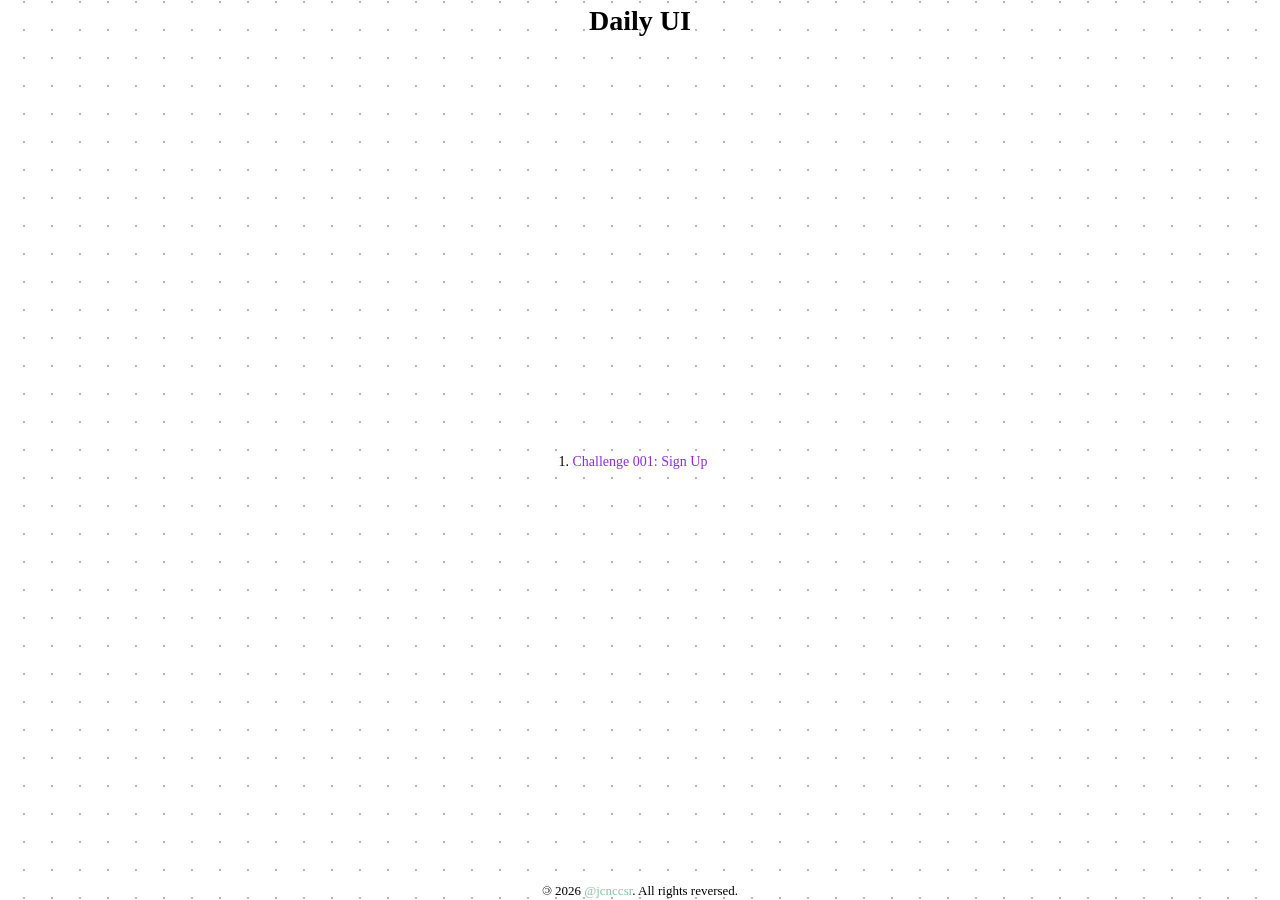
<file: index.html>
<!DOCTYPE html>
<html lang="en">
<head>
  <meta charset="UTF-8">
  <meta name="viewport" content="width=device-width, initial-scale=1.0">
  <title>Daily UI</title>
  <link rel="icon" type="image/png" href="assets/icons/favicon-96x96.png" sizes="96x96" />
  <link rel="icon" type="image/svg+xml" href="assets/icons/favicon.svg" />
  <link rel="shortcut icon" href="assets/icons/favicon.ico" />
  <link rel="apple-touch-icon" sizes="180x180" href="assets/icons/apple-touch-icon.png" />
  <meta name="apple-mobile-web-app-title" content="@jcnccsr" />
  <link rel="manifest" href="assets/icons/site.webmanifest" />
  <link rel="stylesheet" href="assets/css/style.css">
</head>
<body>
  <script src="assets/js/main.js"></script></body>
</html>
</file>
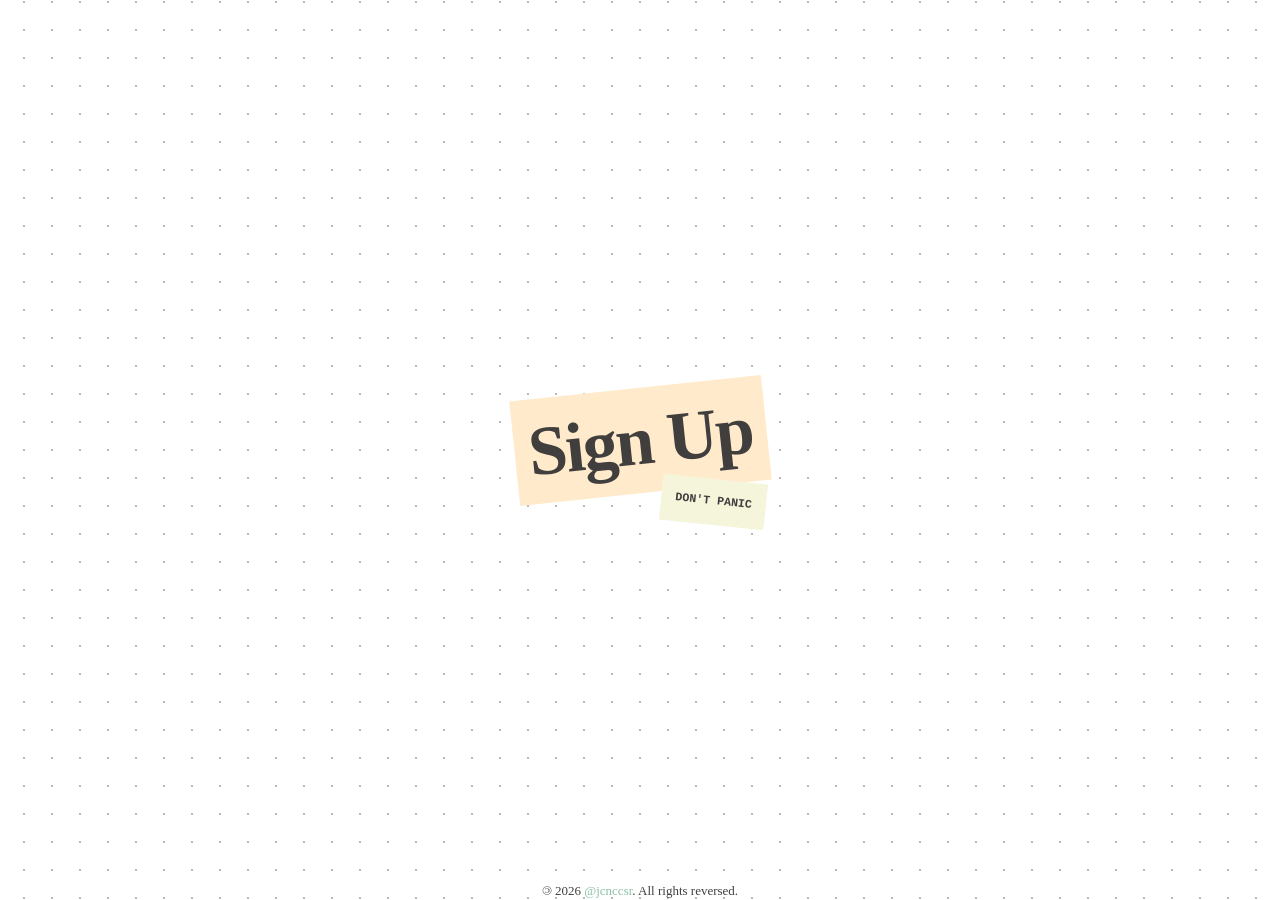
<file: 001/index.html>
<!DOCTYPE html>
<html lang="en">
<head>
    <meta charset="UTF-8">
    <meta name="viewport" content="width=device-width, initial-scale=1.0">
    <title>Sign Up | @jcnccsr</title>
    <link rel="stylesheet" href="assets/css/style.css">
    <link rel="icon" type="image/png" href="assets/icons/favicon-96x96.png" sizes="96x96" />
<link rel="icon" type="image/svg+xml" href="assets/icons/favicon.svg" />
<link rel="shortcut icon" href="assets/icons/favicon.ico" />
<link rel="apple-touch-icon" sizes="180x180" href="assets/icons/apple-touch-icon.png" />
<meta name="apple-mobile-web-app-title" content="@jcnccsr" />
<link rel="manifest" href="assets/icons/site.webmanifest" />
</head>
<body>
    <script src="assets/js/main.js"></script>
</body>
</html>
</file>
<file: assets/css/style.css>
*,
*::before,
*::after {
    box-sizing: border-box;
}

* {
    margin: 0;
    padding: 0;
}

html {
    -webkit-text-size-adjust: 100%;
    text-size-adjust: 100%;
}

body {
    min-height: 100vh;
    line-height: 1.5;
}

img,
picture,
video,
canvas,
svg {
    display: block;
    max-width: 100%;
}

input,
button,
textarea,
select {
    font: inherit;
}

button {
    cursor: pointer;
}

/* General Styling */
:root {
  --hue-teal: hsl(164, 52%, 47%);
  --hue-viol: hsl(271, 76%, 53%);
  font-size: 14px;
}
body {
  display: flex;
  flex-direction: column;
  align-items: center;
  background-color: hsl(0, 0%, 100%);
  background-image: radial-gradient(hsl(0, 0%, 72%) .1rem, transparent .1rem);
  background-size: 2rem 2rem;
  background-position: center;
}
a {
  color: hsl(271, 76%, 53%);
  text-decoration: none;
}
a:hover {
  color: var(--hue-teal);
}

main,
header {
  flex: 1;
}
footer {
  font-size: small;
}
footer span:first-of-type {
  display: inline-flex;
  transform: scaleX(-1);
}
footer a {
    text-decoration: none;
    color: hsl(151, 30%, 65%);
}
footer a:hover {
    color: hsl(164, 52%, 47%);
}
</file>
<file: 001/assets/css/style.css>
*,
*::before,
*::after {
    box-sizing: border-box;
}

* {
    margin: 0;
    padding: 0;
}

html {
    -webkit-text-size-adjust: 100%;
    text-size-adjust: 100%;
}

body {
    min-height: 100vh;
    line-height: 1.5;
}

img,
picture,
video,
canvas,
svg {
    display: block;
    max-width: 100%;
}

input,
button,
textarea,
select {
    font: inherit;
}

button {
    cursor: pointer;
}

/* General Styling */
:root {
    font-size: 14px;
}

body {
    color: hsl(0, 2%, 25%);
    display: flex;
    flex-direction: column;
    align-items: center;
    justify-content: center;
    background-color: hsl(0, 0%, 100%);
    background-image: radial-gradient(hsl(0, 0%, 72%) .1rem, transparent .1rem);
    background-size: 2rem 2rem;
    background-position: center;
}
header {
    flex: 1;
}
main {
    flex: 1;
}
h1 {
    margin: 1rem;
    z-index: -1;
    font-size: 5rem;
    padding: 0 1rem;
    letter-spacing: -.15rem;
    transform: rotate(-6deg);
    background-color: hsl(36, 100%, 90%);
}
h1:hover {
    transform: rotate(-5deg);
}
h2 {
    float: right;
    margin: -2rem 1rem;
    font-family: 'Courier New', Courier, monospace;
    text-transform: uppercase;
    font-size: smaller;
    transform: rotate(6deg);
    background-color: hsl(60, 56%, 91%);
    padding: 1rem;
}
h2:hover {
    transform: rotate(5deg);
    opacity: .9;
}
footer {
    font-size: small;
}
footer span:first-of-type {
    display: inline-flex;
    transform: scaleX(-1);
}
footer a {
    text-decoration: none;
    color: hsl(151, 30%, 65%);
}
footer a:hover {
    color: hsl(164, 52%, 47%);
}
</file>
